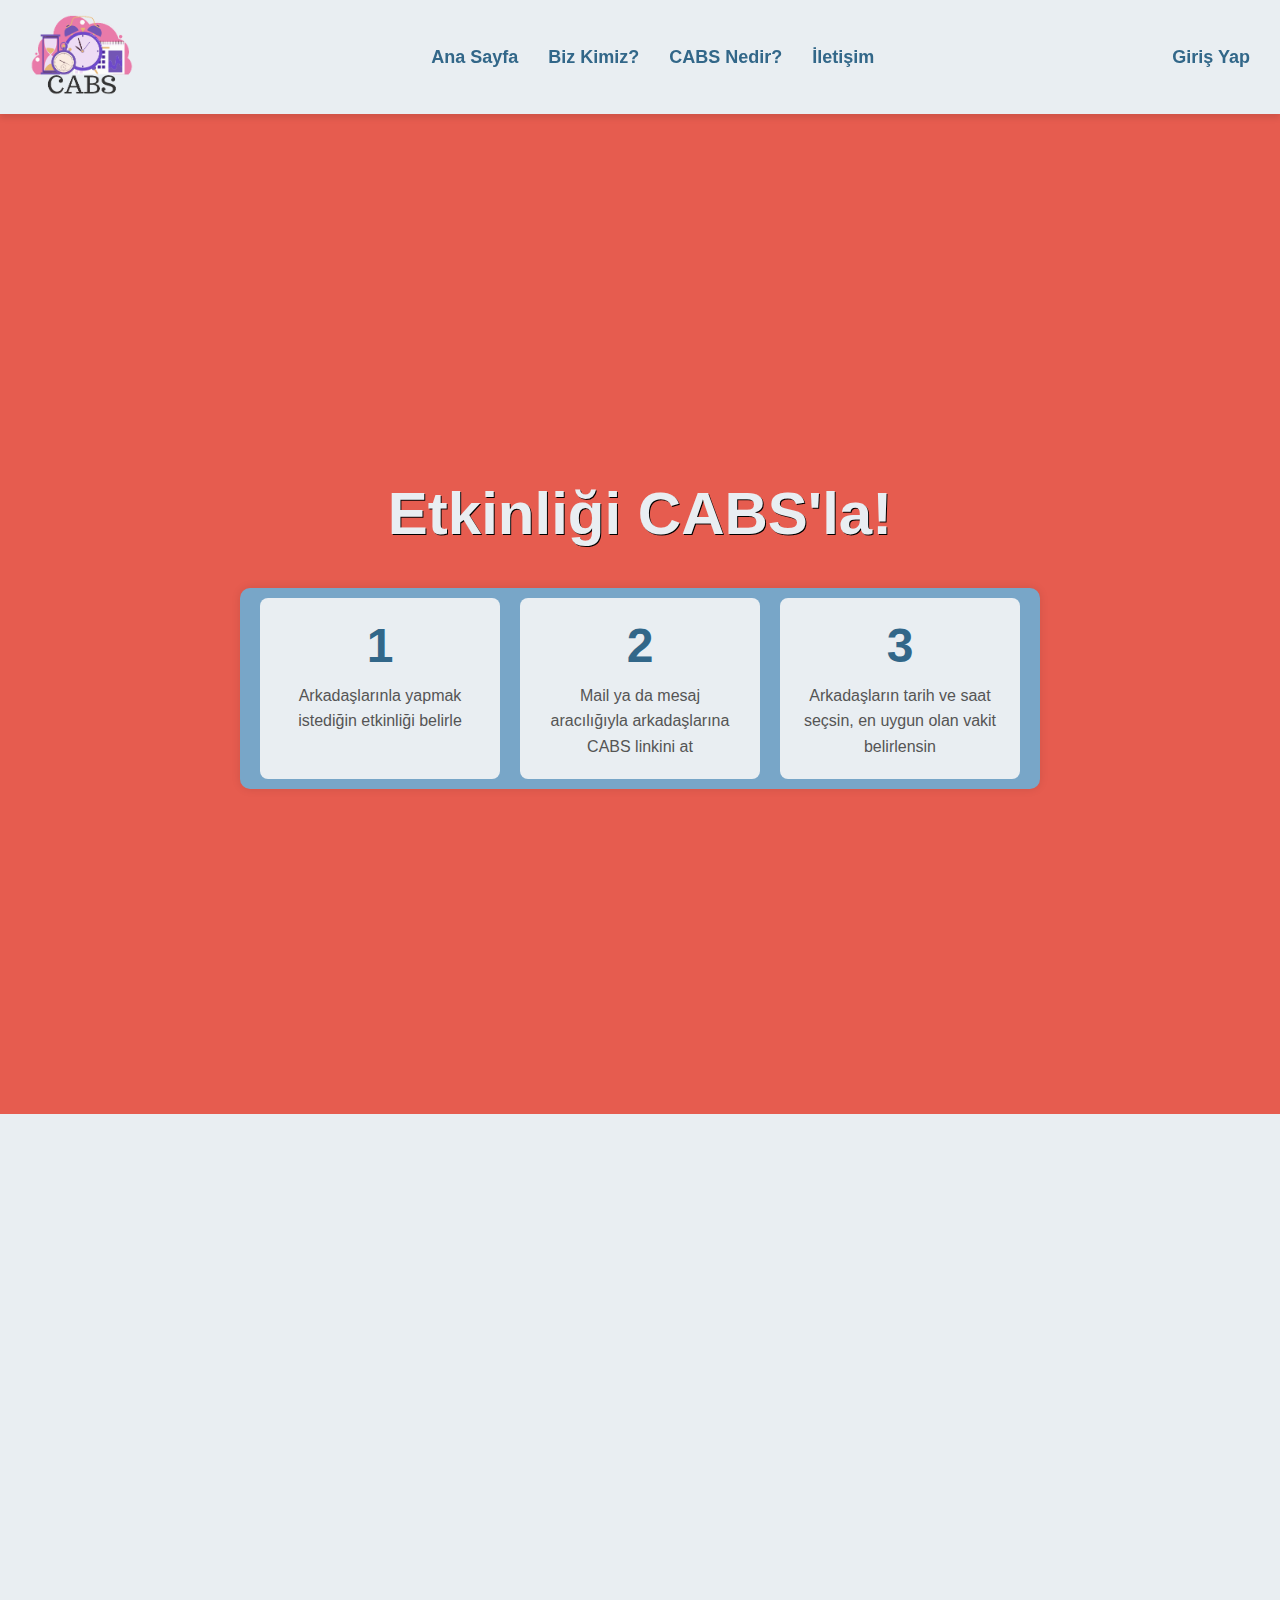
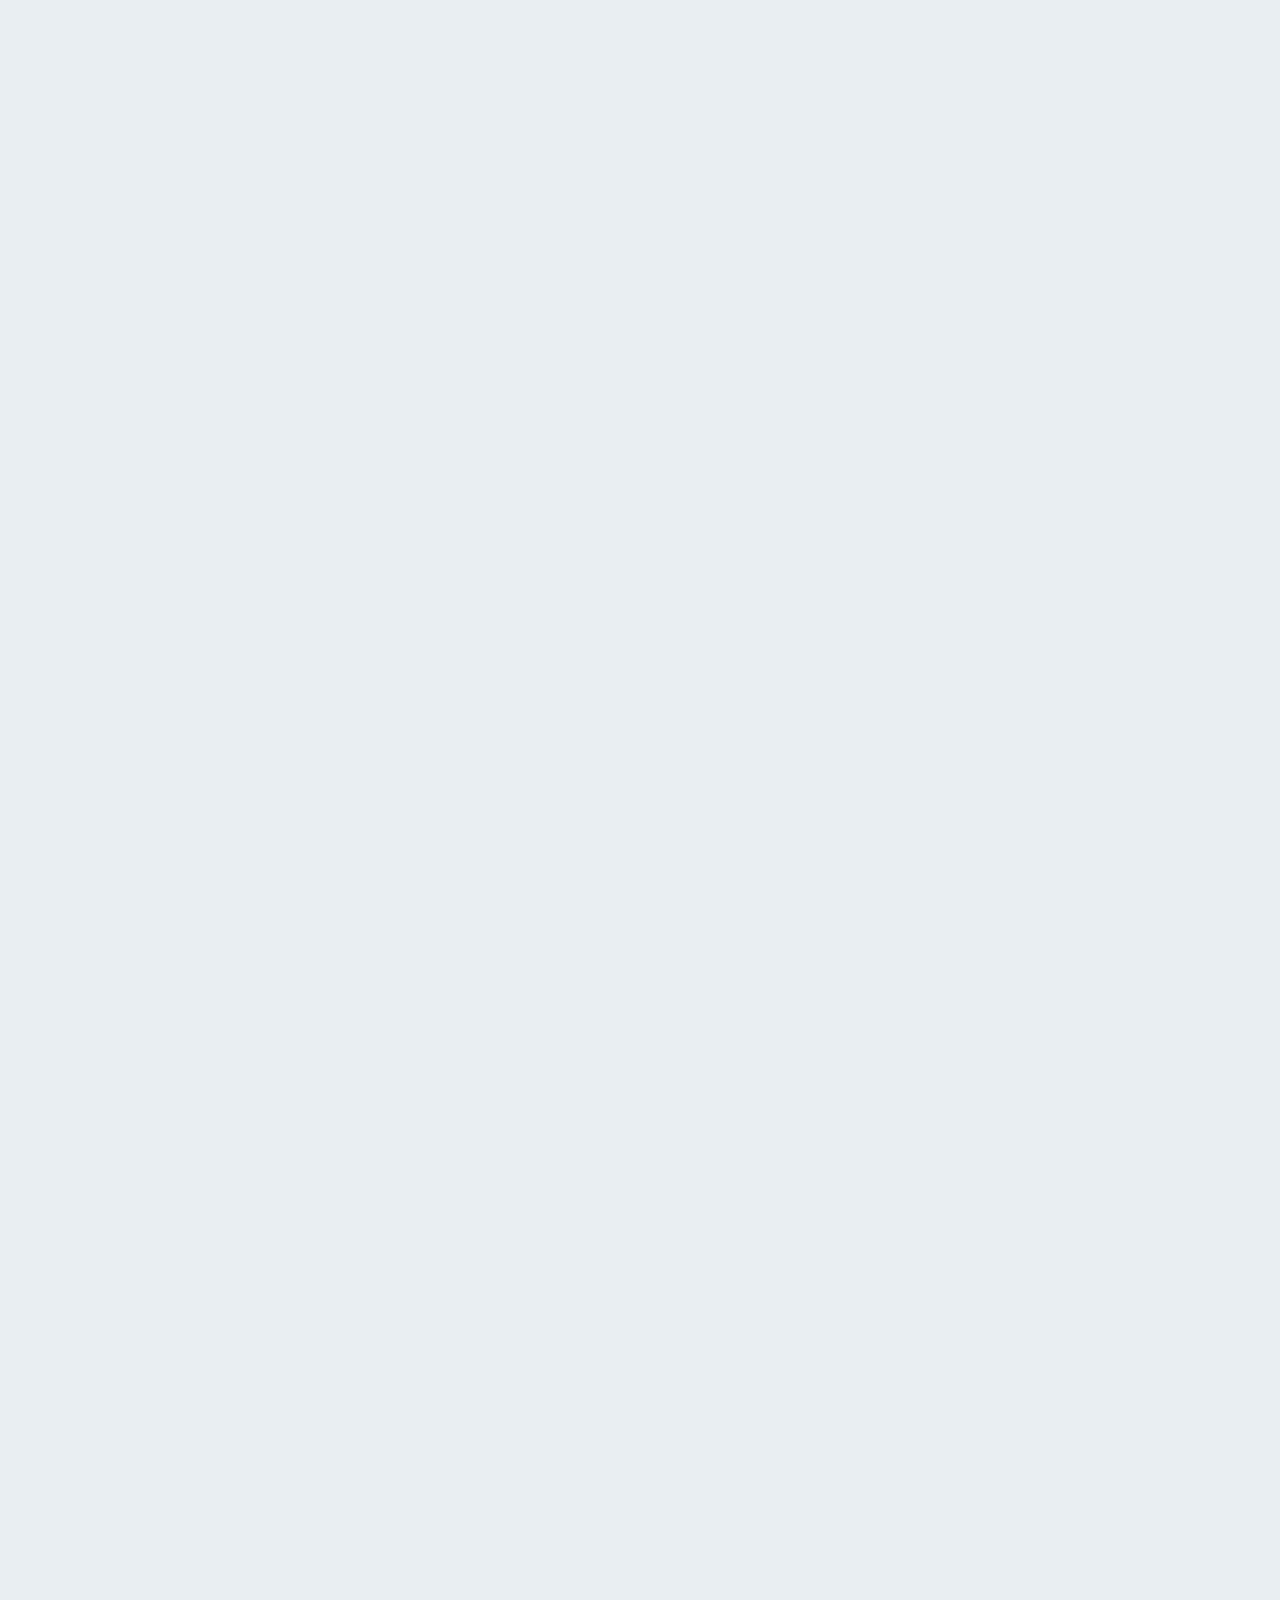
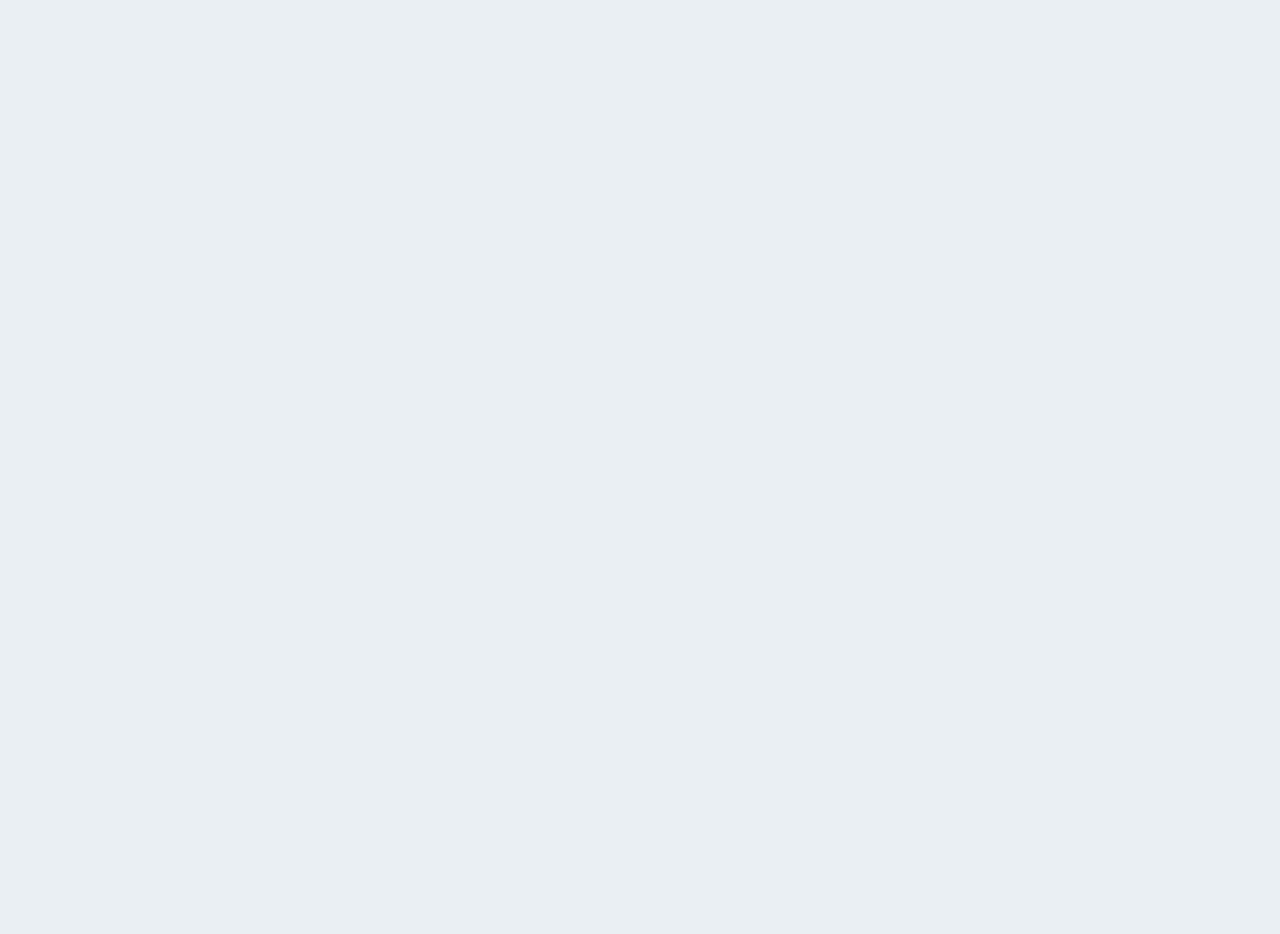
<file: CABS/index.html>
<!DOCTYPE html>
<html lang="en">
<head>
    <meta charset="UTF-8">
    <meta name="viewport" content="width=device-width, initial-scale=1.0">
    <title>CABS-Etkinliği CABS'la</title>
    <link rel="stylesheet" href="style.css">
</head>
<body>
    <header>
        <div class="logo">
            <img src="cabslogo.png" alt="CABS Logo">
        </div>
        <div class="main">
            <ul>
                <li><a href="#home">Ana Sayfa</a></li>
                <li><a href="#about">Biz Kimiz?</a></li>
                <li><a href="#cabs">CABS Nedir?</a></li>
                <li><a href="#contact">İletişim</a></li>
            </ul>
        </div>
        <div class="login">
            <a href="login.html">Giriş Yap</a>
        </div>
    </header>
    
    <section id="home" class="fade-in-on-scroll">
        <h1 class="main-slogan">Etkinliği CABS'la!</h1>
        <div class="steps-container">
            <div class="step-box">
                <div class="step-number">1</div>
                <p class="step-desc">Arkadaşlarınla yapmak istediğin etkinliği belirle</p>
            </div>
            <div class="step-box">
                <div class="step-number">2</div>
                <p class="step-desc">Mail ya da mesaj aracılığıyla arkadaşlarına CABS linkini at</p>
            </div>
            <div class="step-box">
                <div class="step-number">3</div>
                <p class="step-desc">Arkadaşların tarih ve saat seçsin, en uygun olan vakit belirlensin</p>
            </div>
        </div>
    </section>
    
    <section id="about" class="fade-in-on-scroll">
        <h1>Biz Kimiz?</h1>
        <p>CABS, ekip üyelerinin baş harflerinin birleşimidir :) 4 tane yazılım mühendisliği öğrencisinden oluşur. Yasemin Karagül'ün proje ödevi için bir araya gelmişlerdir.</p>
        <div class="team-container">
            <div class="team-member">
                <h2>Serra Özbey</h2>
                <a href="https://www.linkedin.com/in/serra-%C3%B6zbey-178742258/" target="_blank">LinkedIn</a>
            </div>
            <div class="team-member">
                <h2>Cenker Tüzün</h2>
                <a href="" target="_blank">LinkedIn</a>
            </div>
            <div class="team-member">
                <h2>Aleyna Parkaz</h2>
                <a href="https://www.linkedin.com/in/aleyna-parkaz/" target="_blank">LinkedIn</a>
            </div>
            <div class="team-member">
                <h2>Beyza Uslu</h2>
                <a href="https://www.linkedin.com/in/beyzausluu/" target="_blank">LinkedIn</a>
            </div>
        </div>
    </section>
    
    <section id="cabs" class="fade-in-on-scroll">
        <h1>CABS Nedir?</h1>
        <div class="cabs-content">
            <div class="cabs-text">
                <p>
                    CABS, Etkinliğinizi ayarlamanızda size yardımcı olur. Katılımcıları belirlenen etkinliğin takvimine yönlendirerek, katılımcılara tarih ve saat için oy verme şansı tanır. Oy sonuçlarına göre etkinlik zamanı kesinleştirilir. Etkinliğin konumu ve zamanı oy kullanmış olanlara mail ya da sms aracılığıyla gönderilir. Etkinliği CABS'lamak bu kadar basit!
                </p>
            </div>
            <div class="cabs-image">
                <img src="cabs.png" alt="CABS Görseli">
            </div>
        </div>
    </section>
    
    <section id="contact" class="fade-in-on-scroll">
        <h1>İletişim</h1>
        <div class="contact-container">
            <div class="contact-image">
                <img src="iletişim.png" alt="İletişim">
            </div>
            <div class="contact-form">
                <p>Bize ulaşmak için aşağıdaki formu doldurabilirsiniz</p>
                <form>
                    <label for="name">İsim Soyisim:</label>
                    <input type="text" id="name" name="name" required>

                    <label for="email">E-posta:</label>
                    <input type="email" id="email" name="email" required>

                    <label for="phone">Telefon:</label>
                    <input type="tel" id="phone" name="phone" required>

                    <label for="message">Mesajınız:</label>
                    <textarea id="message" name="message" rows="5" required></textarea>

                    <button type="submit">Gönder</button>
                </form>
            </div>
        </div>
    </section>

    <script src="script.js"></script>
</body>
</html>
</file>
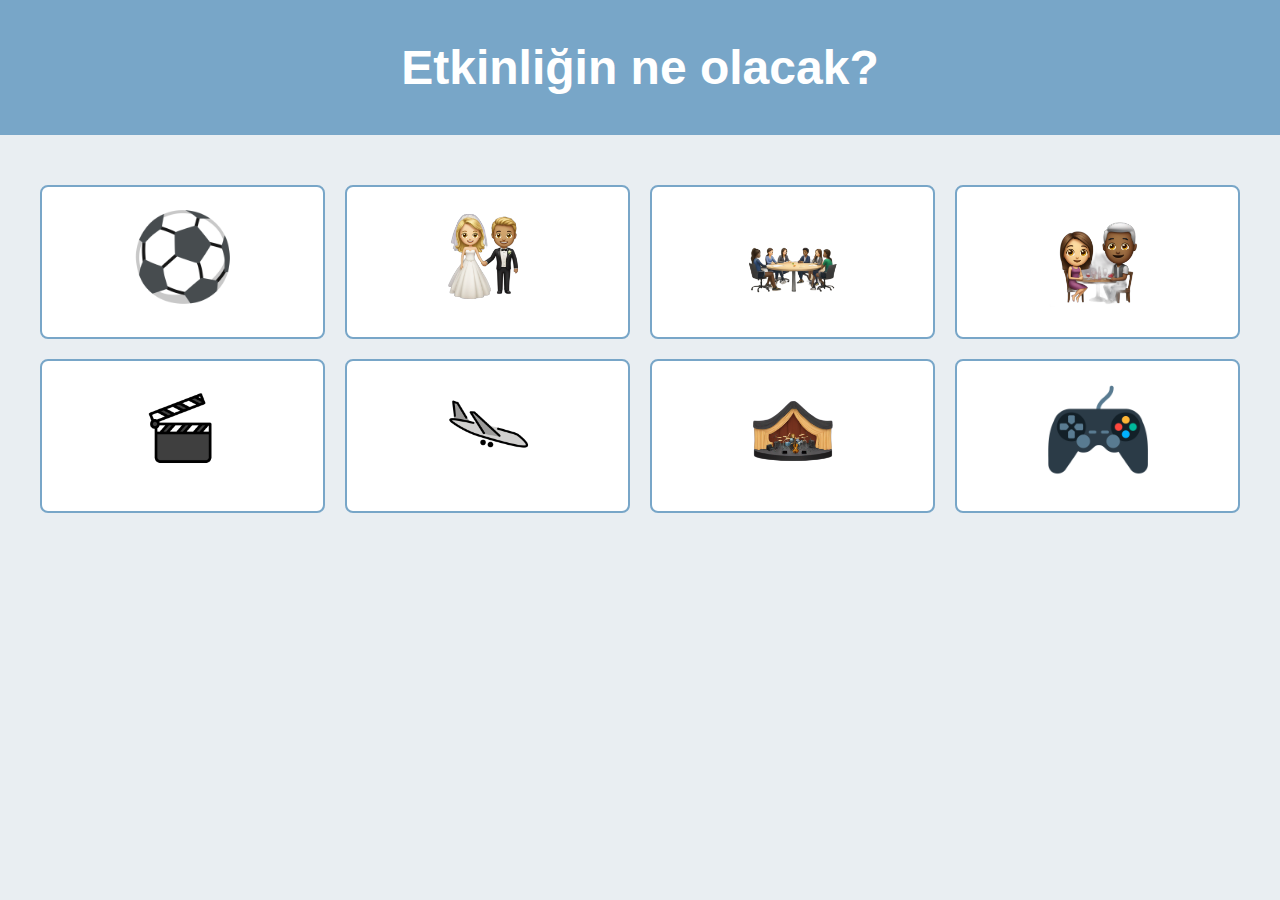
<file: CABS/etkinlik.html>
<!DOCTYPE html>
<html lang="tr">
<head>
    <meta charset="UTF-8" />
    <meta name="viewport" content="width=device-width, initial-scale=1.0"/>
    <title>Etkinlik Sayfası</title>
    <link rel="stylesheet" href="style2.css">
</head>
<body>

    <header>
        <h1>Etkinliğin ne olacak?</h1>
    </header>

    <main>
        <section class="options-container">
           <div class="option-box" data-name="Etkinlik 1">
                 <img src="top.png" alt="Etkinlik 1">
                  </div>
            <div class="option-box" data-name="Etkinlik 2">
                <img src="evlen.png" alt="Etkinlik 2">
                
            </div>
            <div class="option-box" data-name="Etkinlik 3">
                 <img src="toplantı.png" alt="Etkinlik 3"> 
                
            </div>
            <div class="option-box" data-name="Etkinlik 4">
                <img src="date.png" alt="Etkinlik 4"> 
                
            </div>
            <div class="option-box" data-name="Etkinlik 5">
                 <img src="film.png" alt="Etkinlik 5"> 
            </div>
            <div class="option-box" data-name="Etkinlik 6">
                 <img src="seyehat.png" alt="Etkinlik 6">
            </div>
            <div class="option-box" data-name="Etkinlik 7">
                 <img src="konser.png" alt="Etkinlik 7">
            </div>
            <div class="option-box" data-name="Etkinlik 8">
                <img src="oyun.png" alt="Etkinlik 8">
            </div>
        </section>

        <section class="calendar-section hidden">
            <h2>Tarih Seçimi</h2>
            <p>Lütfen etkinlik tarih aralıklarını seçin:</p>
            <label>Başlangıç Tarihi: <input type="date" id="startDate"></label>
            <label>Bitiş Tarihi: <input type="date" id="endDate"></label>
            <button id="generateLinkBtn">Link Oluştur</button>
        </section>

        <section class="link-section hidden">
            <h2>Etkinlik Bağlantısı</h2>
            <p id="generatedLink"></p>
            <button id="copyLinkBtn">Linki Kopyala</button>
        </section>
    </main>

    <script src="script2.js"></script>
</body>
</html>
</file>
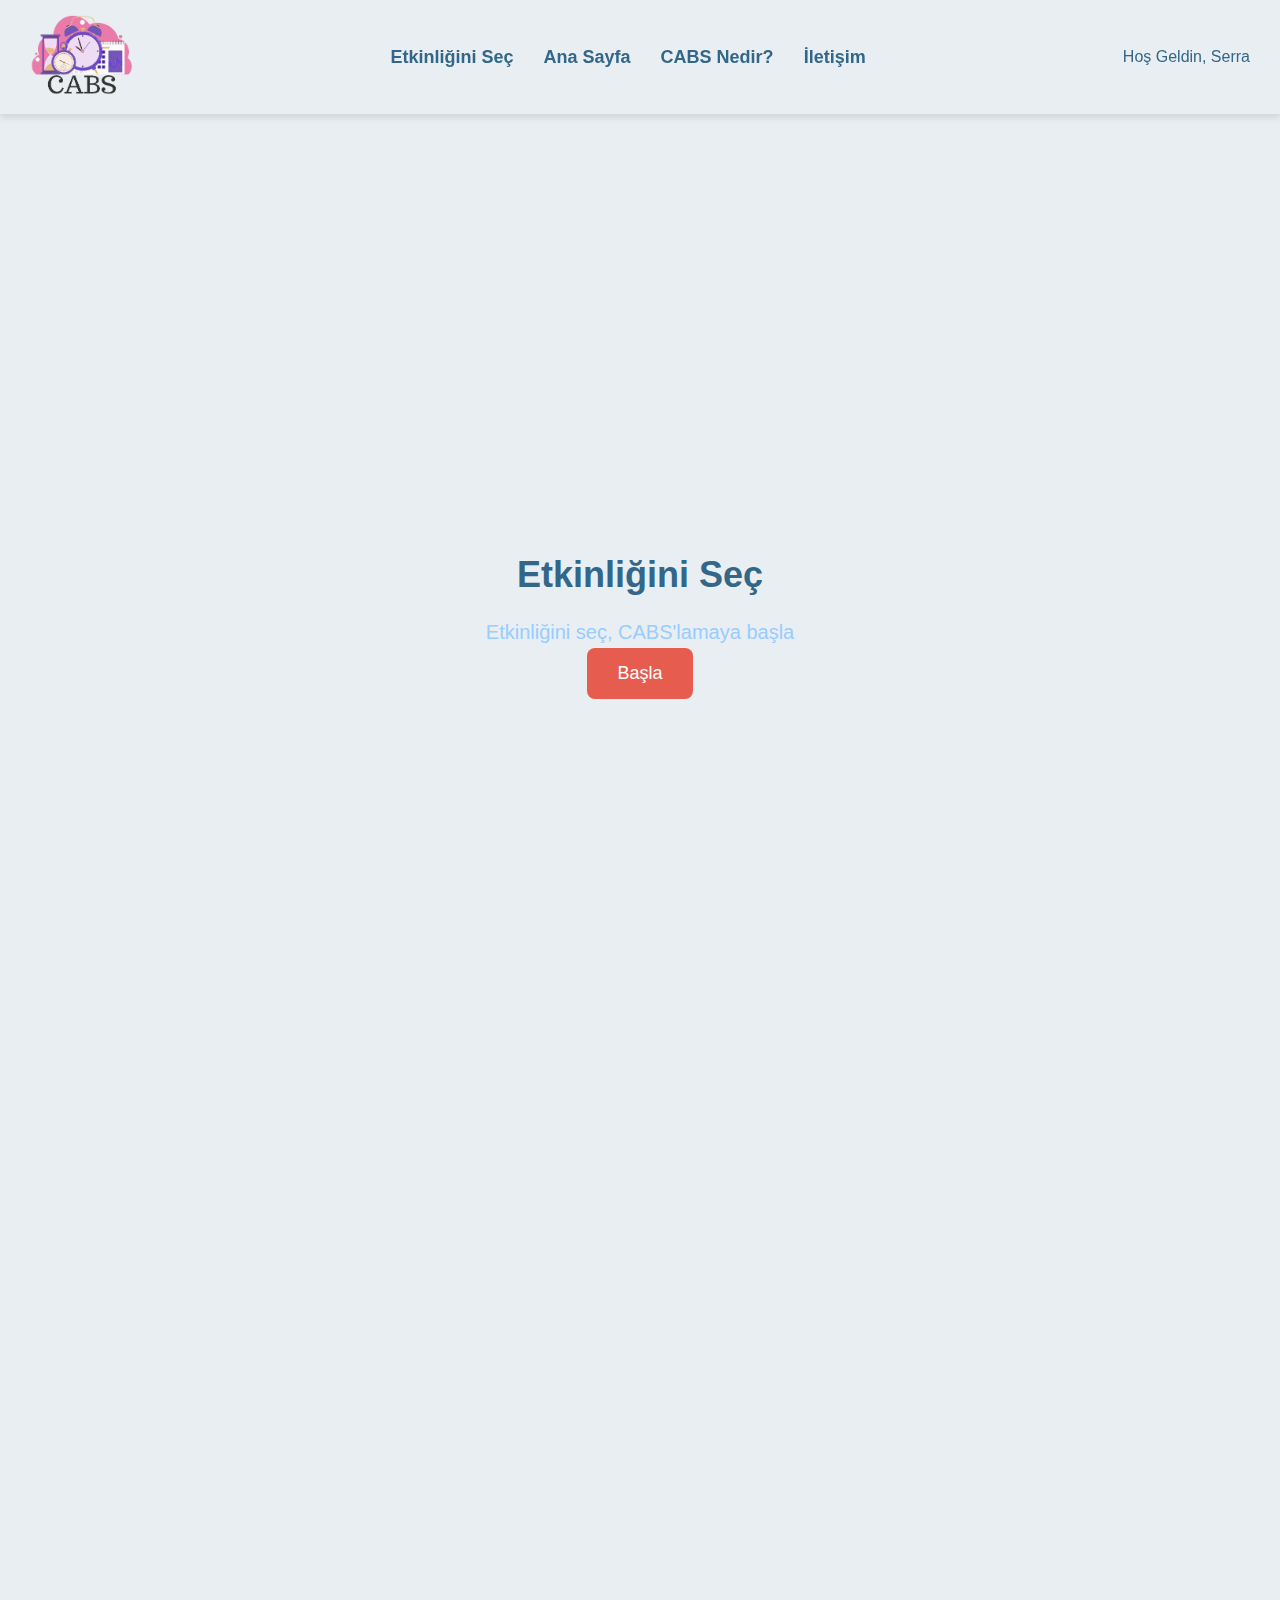
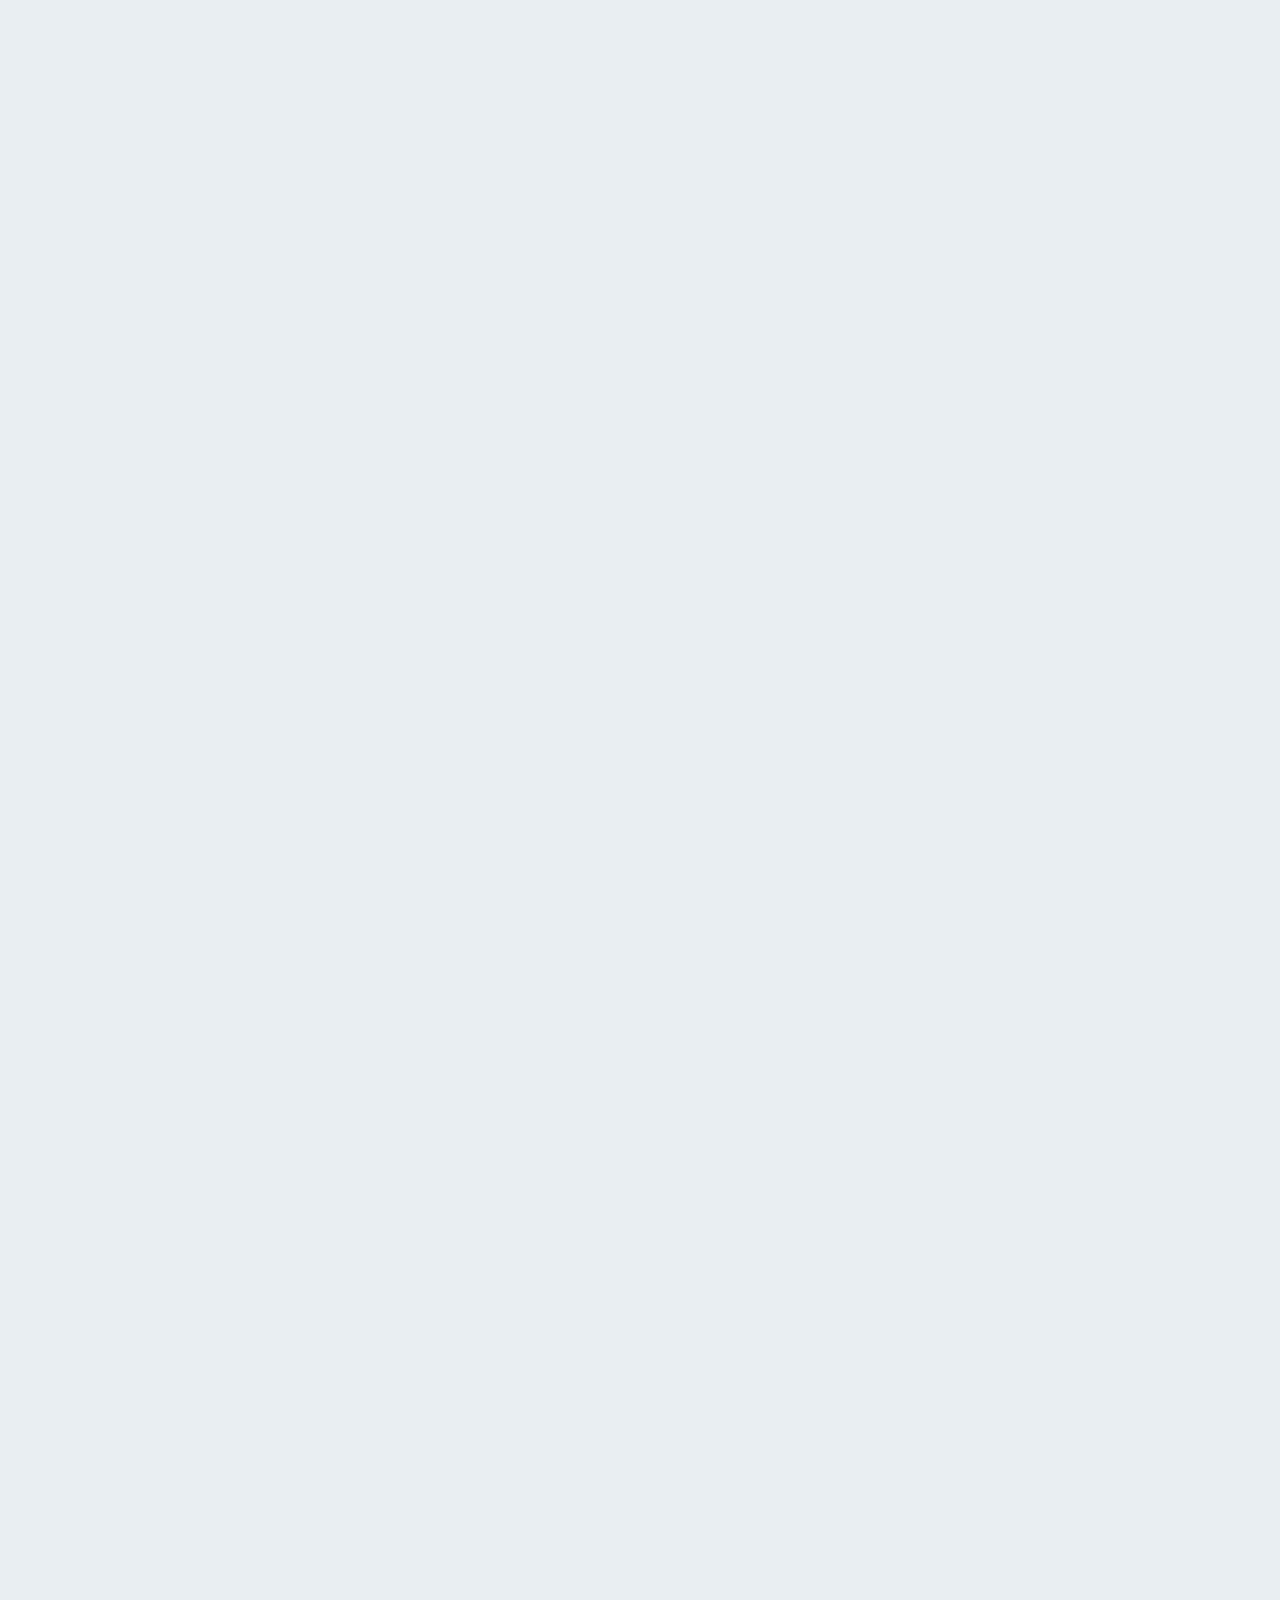
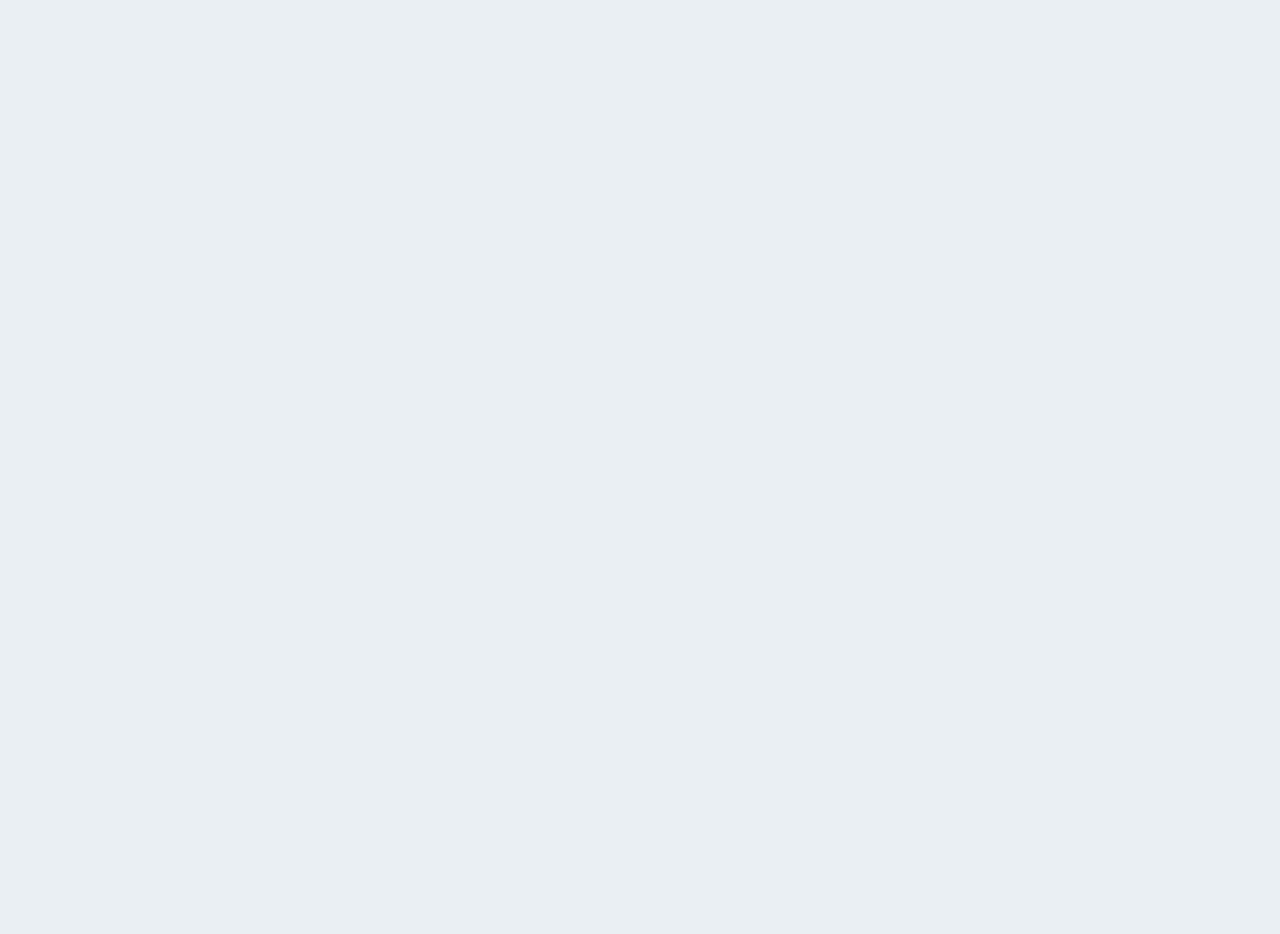
<file: CABS/kullanıcı.html>
<!DOCTYPE html>
<html lang="tr">
<head>
    <meta charset="UTF-8">
    <meta name="viewport" content="width=device-width, initial-scale=1.0">
    <title>CABS-Etkinliği CABS'la</title>
    <link rel="stylesheet" href="style.css">
</head>
<body>
    <header>
        <div class="logo">
            <img src="cabslogo.png" alt="CABS Logo">
        </div>
        <div class="main">
            <ul>
               
                <li><a href="#about">Etkinliğini Seç</a></li>
                <li><a href="#home">Ana Sayfa</a></li>
                <li><a href="#cabs">CABS Nedir?</a></li>
                <li><a href="#contact">İletişim</a></li>
            </ul>
        </div>
        <div class="login">
            <span>Hoş Geldin, Serra</span>
        </div>
    </header>
    
    <section id="about" class="fade-in-on-scroll">
        <h1>Etkinliğini Seç</h1>
        <p>Etkinliğini seç, CABS'lamaya başla</p>
        <button class="start-button" onclick="window.location.href='etkinlik.html'">Başla</button>
    </section>

    <section id="home" class="fade-in-on-scroll">
        <h1 class="main-slogan">Etkinliği CABS'la!</h1>
        <div class="steps-container">
            <div class="step-box">
                <div class="step-number">1</div>
                <p class="step-desc">Arkadaşlarınla yapmak istediğin etkinliği belirle</p>
            </div>
            <div class="step-box">
                <div class="step-number">2</div>
                <p class="step-desc">Mail ya da mesaj aracılığıyla arkadaşlarına CABS linkini at</p>
            </div>
            <div class="step-box">
                <div class="step-number">3</div>
                <p class="step-desc">Arkadaşların tarih ve saat seçsin, en uygun olan vakit belirlensin</p>
            </div>
        </div>
    </section>
    
    <section id="cabs" class="fade-in-on-scroll">
        <h1>CABS Nedir?</h1>
        <div class="cabs-content">
            <div class="cabs-text">
                <p>
                    CABS, etkinliğinizi ayarlamanızda size yardımcı olur. Katılımcıları belirlenen etkinliğin takvimine yönlendirerek, katılımcılara tarih ve saat için oy verme şansı tanır. Oy sonuçlarına göre etkinlik zamanı kesinleştirilir. Etkinliğin konumu ve zamanı oy kullanmış olanlara mail ya da sms aracılığıyla gönderilir. Etkinliği CABS'lamak bu kadar basit!
                </p>
            </div>
            <div class="cabs-image">
                <img src="cabs.png" alt="CABS Görseli">
            </div>
        </div>
    </section>
    
    <section id="contact" class="fade-in-on-scroll">
        <h1>İletişim</h1>
        <div class="contact-container">
            <div class="contact-image">
                <img src="iletişim.png" alt="İletişim">
            </div>
            <div class="contact-form">
                <p>Bize ulaşmak için aşağıdaki formu doldurabilirsiniz</p>
                <form>
                    <label for="name">İsim Soyisim:</label>
                    <input type="text" id="name" name="name" required>

                    <label for="email">E-posta:</label>
                    <input type="email" id="email" name="email" required>

                    <label for="phone">Telefon:</label>
                    <input type="tel" id="phone" name="phone" required>

                    <label for="message">Mesajınız:</label>
                    <textarea id="message" name="message" rows="5" required></textarea>

                    <button type="submit">Gönder</button>
                </form>
            </div>
        </div>
    </section>

    <script src="script.js"></script>
</body>
</html>
</file>
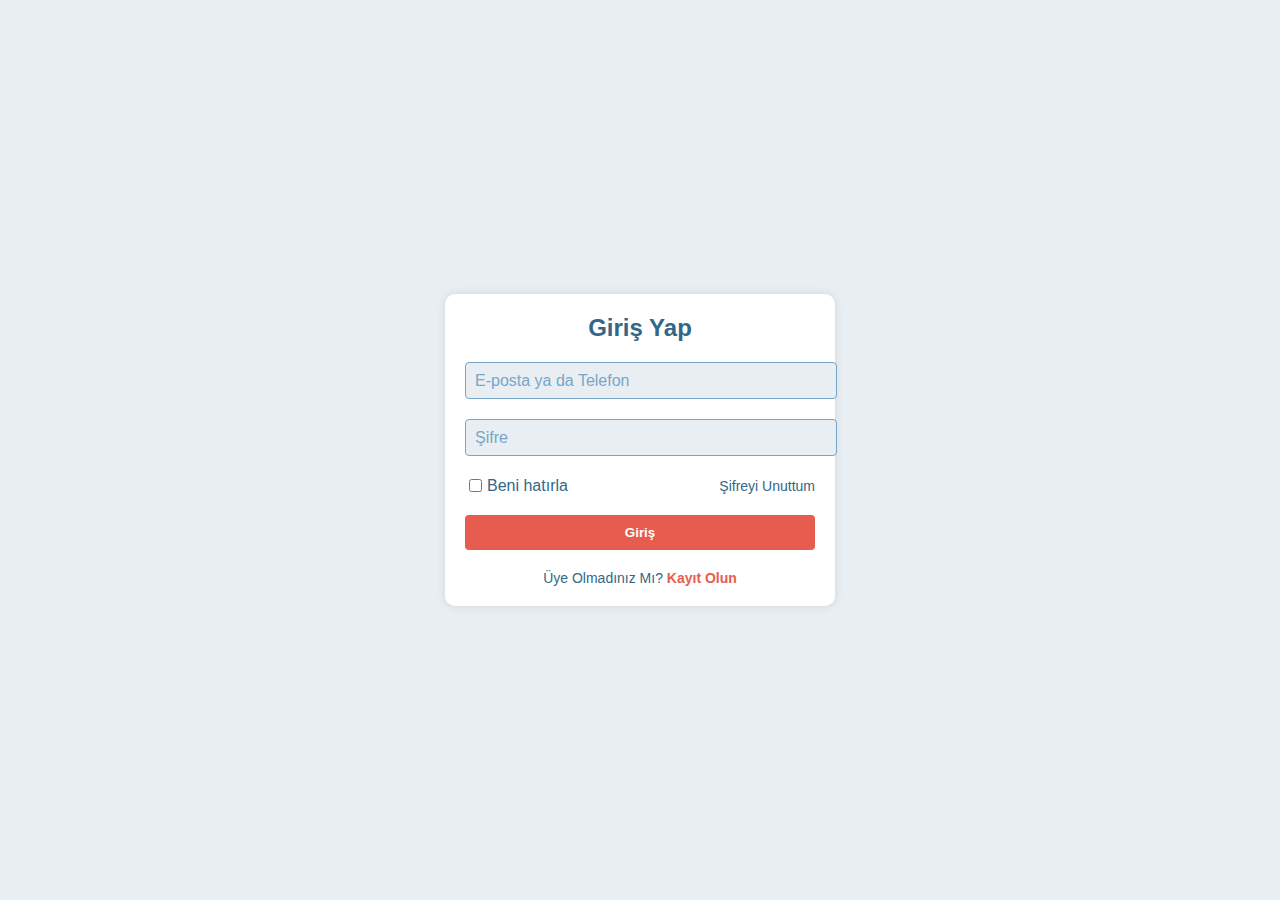
<file: CABS/login.html>
<!DOCTYPE html>
<html lang="en">
<head>
    <meta charset="utf-8">
    <title>CABS'a Giriş Yap</title>
    <link rel="stylesheet" href="style1.css">
</head>
<body>
    <div class="wrapper">
        <div class="title">Giriş Yap</div>
        <form action="kullanıcı.html" onsubmit="return validateLoginForm()">
            <div class="field">
                <input type="text" id="email_or_phone" required>
                <label>E-posta ya da Telefon</label>
            </div>
            <div class="field">
                <input type="password" id="password" required>
                <label>Şifre</label>
            </div>
            <div class="content">
                <div class="checkbox">
                    <input type="checkbox" id="remember-me">
                    <label for="remember-me">Beni hatırla</label>
                </div>
                <div class="pass-link">
                    <a href="#">Şifreyi Unuttum</a>
                </div>
            </div>
            <div class="field">
                <input type="submit" value="Giriş">
                
            </div>
            <div class="signup-link">
                Üye Olmadınız Mı? <a href="SignUp.html">Kayıt Olun</a>
            </div>
        </form>
    </div>
    <script src="script1.js"></script>
</body>
</html>
</file>
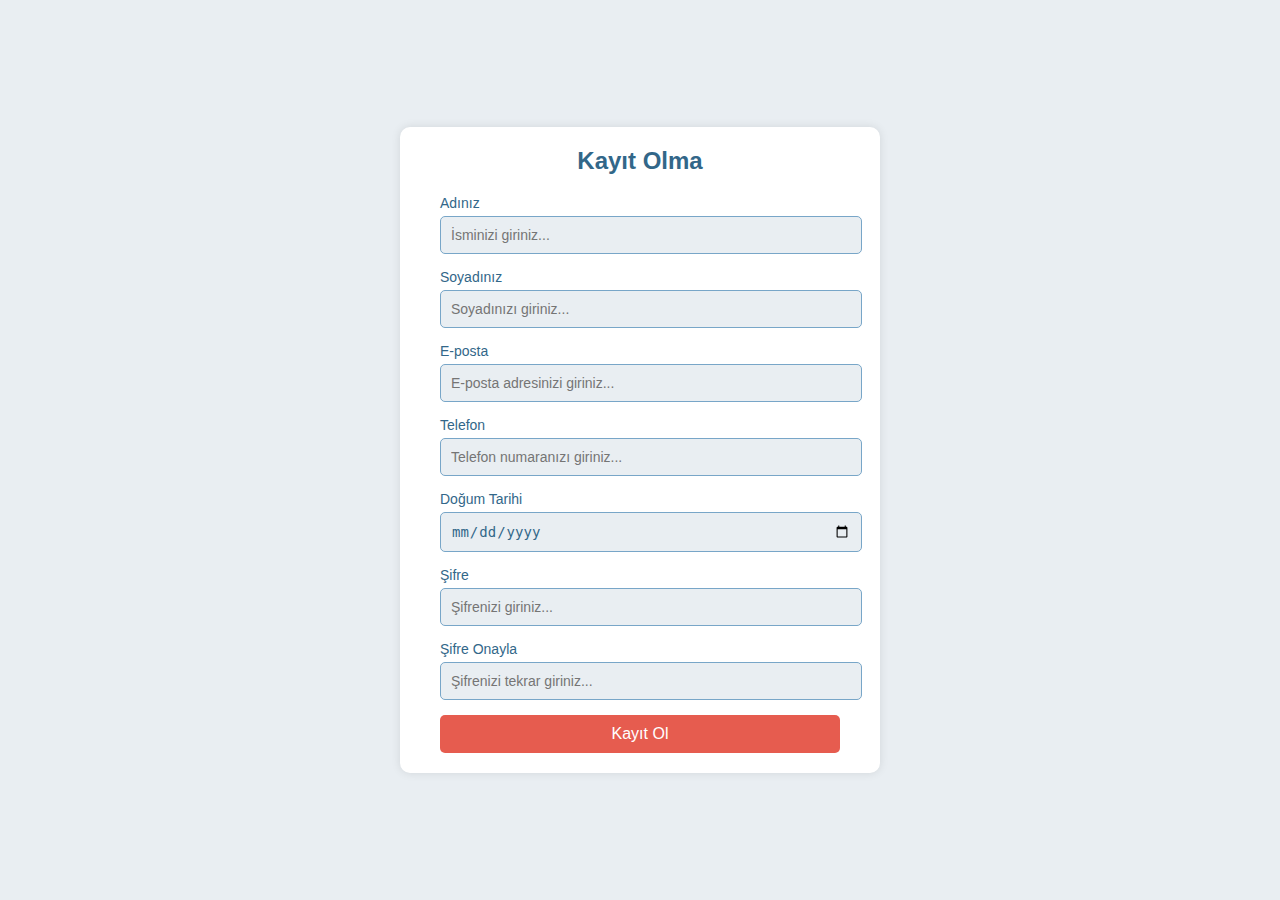
<file: CABS/SignUp.html>
<!DOCTYPE html>
<html lang="en" dir="ltr">
  <head>
    <meta charset="UTF-8">
    <title>Kayıt Olma</title>
    <link rel="stylesheet" href="stylecabs.css">
    <meta name="viewport" content="width=device-width, initial-scale=1.0">
  </head>
  <body>
    <div class="container">
      <div class="title">Kayıt Olma</div>
      <div class="content">
        <form action="#" onsubmit="return validateForm()">
          <div class="user-details">
            <div class="input-box">
              <span class="details">Adınız</span>
              <input type="text" placeholder="İsminizi giriniz..." maxlength="40" required>
            </div>
            <div class="input-box">
              <span class="details">Soyadınız</span>
              <input type="text" placeholder="Soyadınızı giriniz..." maxlength="30" required>
            </div>
            <div class="input-box">
              <span class="details">E-posta</span>
              <input type="email" placeholder="E-posta adresinizi giriniz..." maxlength="50" required>
            </div>
            <div class="input-box">
              <span class="details">Telefon</span>
              <input type="text" placeholder="Telefon numaranızı giriniz..." maxlength="10" minlength="10" pattern="\d{10}" required>
            </div>
            <div class="input-box">
              <span class="details">Doğum Tarihi</span>
              <input type="date" id="dob" required>
            </div>
            <div class="input-box">
              <span class="details">Şifre</span>
              <input type="password" id="password" placeholder="Şifrenizi giriniz..." maxlength="16" minlength="8" required>
            </div>
            <div class="input-box">
              <span class="details">Şifre Onayla</span>
              <input type="password" id="confirm_password" placeholder="Şifrenizi tekrar giriniz..." maxlength="16" minlength="8" required>
            </div>
          </div>
          <div class="button">
            <input type="submit" value="Kayıt Ol">
          </div>
        </form>
      </div>
    </div>
    <script src="scripts.js"></script>
  </body>
</html>
</file>
<file: CABS/style.css>
/* Renk Paleti
   - #326789 (Ana koyu mavi ton)
   - #78A6C8 (Açık mavi ton)
   - #e9eef2 (Açık gri / neredeyse beyaz ton)
   - #e65c4f (Kırmızımsı turuncu)
   - #99ccff (Açık mavi paragraf rengi)
*/

html {
    scroll-behavior: smooth;
    scroll-padding-top: 100px;
}

body {
    font-family: 'Arial', sans-serif;
    margin: 0;
    padding: 0;
    /* Genel arka planı çok açık bir tona ayarlayarak ferahlık sağlıyoruz */
    background-color: #e9eef2; 
    /* Ana metin rengi olarak koyu mavi */
    color: #326789;
}

/* Header (üst menü çubuğu) */
header {
    /* Header için açık renk */
    background-color: #e9eef2; 
    color: #326789;
    padding: 15px 30px;
    position: sticky;
    top: 0;
    z-index: 1000;
    display: flex;
    justify-content: space-between;
    align-items: center;
    /* Hafif bir gölge ekleyerek katman hissi veriyoruz */
    box-shadow: 0 4px 6px rgba(0, 0, 0, 0.1);
}

/* Logo boyutu (isteğe göre değiştirebilirsiniz) */
.logo img {
    height: 80px; 
}

/* Navigation */
.main ul {
    list-style: none;
    margin: 0;
    padding: 0;
    display: flex;
}

.main ul li {
    margin: 0 15px;
}

.main ul li a {
    /* Menüdeki bağlantılar */
    color: #326789;
    text-decoration: none;
    font-size: 18px;
    font-weight: bold;
}

.main ul li a:hover {
    text-decoration: underline;
}

/* Giriş (Login) Linki */
.login a {
    color: #326789;
    text-decoration: none;
    font-size: 18px;
    font-weight: bold;
}

.login a:hover {
    text-decoration: underline;
}

/* Başlat / Giriş Butonları */
.start-button {
    background-color: #e65c4f; 
    border: none;
    color: #ffffff;
    padding: 15px 30px;
    font-size: 18px;
    cursor: pointer;
    border-radius: 8px;
    transition: background-color 0.3s ease;
}

.start-button:hover {
    background-color: #c24b42;
}

.start-button:active {
    background-color: #e65c4f; 
}

/* Bölüm Yapısı */
section {
    padding: 50px;
    display: flex;
    flex-direction: column;
    align-items: center;
    justify-content: center;
    text-align: center;
    min-height: 100vh;
}

/* Arkaplanı farklı bölümler için isteğe göre değiştirebilirsiniz */
#home {
    background-color: #e65c4f; 
}

#about {
    background-color: #e9eef2;
}

#cabs {
    background-color: #e65c4f;
}

#contact {
    background-color: #e9eef2;
}

/* Başlıklar */
h1 {
    font-size: 36px;
    margin-bottom: 20px;
    color: #326789;
}

/* 
   Paragraflar: rengi tam beyaz yerine artık açık mavi (#99ccff)
   isterseniz #b3d9ff, #cceeff gibi başka tonlar da kullanabilirsiniz
*/
p {
    font-size: 20px;
    line-height: 1.6;
    margin: 0 auto;
    max-width: 800px;
    color: #99ccff; /* Değişiklik yapılan satır */
}

/* Scroll ile görünürken yavaşça belirme animasyonu */
.fade-in-on-scroll {
    opacity: 0;
    transform: translateY(20px);
    transition: opacity 1s ease-out, transform 1s ease-out;
}

.fade-in-on-scroll.visible {
    opacity: 1;
    transform: translateY(0);
}

/* Ana slogan */
.main-slogan {
    font-size: 60px;
    font-weight: bold;
    color: #e9eef2;
    margin-bottom: 40px;
    /* Metin gölgesini siyah (#000000) olarak ayarladık */
    text-shadow: 1px 1px #000000; 
}

/* Adım kutuları (Steps) */
.steps-container {
    display: flex;
    justify-content: center;
    background: #78A6C8;
    border-radius: 10px;
    box-shadow: 0 0 10px rgba(0,0,0,0.1);
    max-width: 800px;
    width: 100%;
    flex-wrap: wrap;
    position: relative;
}

.step-box {
    text-align: center;
    width: 200px;
    transition: transform 0.3s ease;
    padding: 20px;
    border-radius: 8px;
    background: #e9eef2;
    position: relative;
    margin: 10px;
}

.step-box:hover {
    transform: scale(1.05);
}

.step-number {
    font-size: 48px;
    font-weight: bold;
    color: #326789;
    margin-bottom: 10px;
}

.step-desc {
    font-size: 16px;
    color: #555555;
}

/* Takım (Team) */
.team-container {
    display: flex;
    flex-wrap: wrap;
    gap: 20px;
    justify-content: center;
    margin-top: 40px;
}

.team-member {
    background: #ffffff;
    padding: 20px;
    border-radius: 8px;
    box-shadow: 0 0 10px rgba(0,0,0,0.1);
    width: 200px;
    text-align: center;
}

.team-member h2 {
    font-size: 20px;
    margin-bottom: 10px;
    color: #78A6C8;
}

.team-member a {
    display: inline-block;
    margin-top: 10px;
    text-decoration: none;
    color: #326789; 
    font-weight: bold;
}

.team-member a:hover {
    text-decoration: underline;
}

/* CABS Nedir bölümü */
.cabs-content {
    display: flex;
    flex-direction: row;
    align-items: center;
    justify-content: center;
    gap: 40px;
    text-align: left;
    max-width: 1200px;
    width: 100%;
    flex-wrap: wrap;
}

.cabs-text {
    flex: 1;
    min-width: 300px;
}

.cabs-text p {
    margin: 0;
}

.cabs-image img {
    max-width: 300px;
    height: auto;
    border-radius: 10px;
}

/* İletişim bölümü */
.contact-container {
    display: flex;
    flex-direction: row;
    justify-content: center;
    width: 100%;
    max-width: 1200px;
    flex-wrap: wrap;
}

.contact-image {
    display: flex;
    justify-content: center;
    align-items: center;
    margin-right: 50px;
    margin-bottom: 20px;
}

.contact-image img {
    width: 200px;
    height: auto;
    border-radius: 10px;
}

.contact-form {
    flex: 1;
    text-align: left;
    min-width: 300px;
}

.contact-form p {
    /* Varsayılan paragraf renginden etkilenir (şu an #99ccff). 
       İsterseniz burada farklı bir ton da kullanabilirsiniz. */
    color: inherit; 
}

.contact-form form {
    display: flex;
    flex-direction: column;
    margin-top: 20px;
}

.contact-form label {
    margin-bottom: 5px;
    font-weight: bold;
    font-size: 16px;
    color: #326789;
}

.contact-form input,
.contact-form textarea {
    margin-bottom: 15px;
    padding: 10px;
    font-size: 14px;
    border: 1px solid #ccc;
    border-radius: 5px;
    color: #326789;
}

.contact-form button {
    width: 120px;
    padding: 10px;
    font-size: 16px;
    background-color: #e65c4f;
    border: none;
    border-radius: 5px;
    color: #ffffff;
    cursor: pointer;
    transition: background-color 0.3s ease;
}

.contact-form button:hover {
    background-color: #c24b42;
}
</file>
<file: CABS/style2.css>
/* Renk Paleti
   - #326789 (Koyu Mavi)
   - #78A6C8 (Açık Mavi)
   - #e9eef2 (Açık Gri / Neredeyse Beyaz)
   - #e65c4f (Kırmızımsı Turuncu)
   - #c24b42 (Hover rengi)
*/

/* GENEL (BODY) AYARLARI */
body {
    margin: 0;
    font-family: sans-serif;
    background-color: #e9eef2; /* Açık gri arka plan */
    color: #326789;            /* Koyu mavi metin rengi */
}

/* HEADER */
header {
    text-align: center;
    background-color: #78A6C8; /* Açık mavi */
    padding: 40px 0;
}

/* HEADER Başlık */
header h1 {
    font-size: 48px;
    margin: 0;
    color: #ffffff; /* Başlığı beyaz yaparak kontrast sağladık */
}

/* SEÇENEKLER (OPTIONS) KONTEYNERİ */
.options-container {
    display: grid;
    grid-template-columns: repeat(4, 1fr);
    gap: 20px;
    max-width: 1200px;
    margin: 50px auto;
    padding: 0 20px;
}

/* SEÇENEK KUTULARI */
.option-box {
    background-color: #ffffff;  /* Beyaz kutu */
    border: 2px solid #78A6C8;  /* Açık mavi çerçeve */
    border-radius: 8px;
    text-align: center;
    padding: 20px 20px;
    cursor: pointer;
    transition: background-color 0.3s ease, color 0.3s ease;
}

/* Hover durumunda arkaplanı kırmızımsı turuncu, metni beyaz */
.option-box:hover {
    background-color: #e65c4f; 
    color: #ffffff;
}

/* SEÇENEK KUTUSU İÇERİKLERİ */
.option-box img {
    max-width: 100px; 
    height: auto;
    display: block;
    margin: 0 auto 10px auto;
}

.option-box span {
    display: block;
    margin-top: 5px;
    font-size: 16px; 
    font-weight: bold;
}

/* TAKVİM VE LİNK BÖLÜMLERİ */
.calendar-section,
.link-section {
    max-width: 600px;
    margin: 50px auto;
    background-color: #ffffff; /* Beyaz zemin */
    border: 2px solid #78A6C8; /* Açık mavi çerçeve */
    padding: 30px;
    border-radius: 8px;
    text-align: center;
}

/* BÖLÜM BAŞLIKLARI */
.calendar-section h2,
.link-section h2 {
    margin-top: 0;
    color: #326789; /* Koyu mavi */
}

/* BÖLÜM PARAGRAFLARI */
.calendar-section p,
.link-section p {
    margin: 20px 0;
    font-size: 18px;
    color: #326789; /* Metin rengi */
}

/* LABEL */
.calendar-section label,
.link-section label {
    display: block;
    margin-bottom: 10px;
    font-size: 16px;
    color: #326789;
}

/* TAKVİM INPUT */
.calendar-section input[type="date"] {
    padding: 5px 10px;
    border: 1px solid #ccc;
    border-radius: 4px;
    color: #326789;
}

/* BUTON */
button {
    background-color: #e65c4f; /* Kırmızımsı turuncu */
    color: #fff;
    border: none;
    padding: 12px 20px;
    border-radius: 6px;
    cursor: pointer;
    font-size: 16px;
    margin-top: 20px;
    transition: background-color 0.3s ease;
}

button:hover {
    background-color: #c24b42; /* Hover rengi */
}

/* GİZLİ ELEMAN */
.hidden {
    display: none;
}
</file>
<file: CABS/style1.css>
/* Renk Paleti
   - #326789 (Koyu Mavi)
   - #78A6C8 (Açık Mavi)
   - #e9eef2 (Açık Gri / Neredeyse beyaz)
   - #e65c4f (Kırmızımsı Turuncu)
   - #c24b42 (Buton hover rengi)
*/

/* GENEL AYARLAR */
body {
  margin: 0;
  padding: 0;
  display: flex;
  justify-content: center;
  align-items: center;
  height: 100vh;
  background: #e9eef2; /* Arka planı önceki paletteki açık griye çektik */
  font-family: Arial, sans-serif;
  color: #326789;      /* Genel metin rengini koyu mavi yaptık */
}

.wrapper {
  width: 350px;
  padding: 20px;
  background: #fff; /* Form kutusu zemin rengini beyaz tutalım */
  box-shadow: 0 0 10px rgba(0, 0, 0, 0.1);
  border-radius: 10px;
}

/* BAŞLIK */
.title {
  font-size: 24px;
  font-weight: bold;
  margin-bottom: 20px;
  text-align: center;
  color: #326789; /* Başlık rengini koyu mavi */
}

/* INPUT VE LABEL */
.field {
  position: relative;
  margin-bottom: 20px;
}

/* Input arkaplanı ve kenarlığını açık mavi/gri karışımı yapabilirsiniz */
.field input {
  width: 100%;
  padding: 10px;
  border: 1px solid #78A6C8; /* Açık mavi tonuyla kenarlık */
  border-radius: 4px;
  outline: none;
  font-family: Arial, sans-serif;
  background-color: #e9eef2; /* İsteğe bağlı: input arkaplanını çok açık gri yapabilirsiniz */
  color: #326789;            /* Yazı rengi koyu mavi */
}

/* Float label */
.field label {
  position: absolute;
  top: 50%;
  left: 10px;
  transform: translateY(-50%);
  color: #78A6C8;     /* Label yazı rengi: açık mavi */
  pointer-events: none;
  transition: 0.3s;
}

.field input:focus + label,
.field input:valid + label {
  top: 0;
  left: 5px;
  font-size: 12px;
  color: #326789; /* Odaklandığında label rengini koyu mavi yapalım */
}

/* İÇERİK (Checkbox, Şifre linki vb.) */
.content {
  display: flex;
  justify-content: space-between;
  align-items: center;
  margin-bottom: 20px;
}

.checkbox {
  display: flex;
  align-items: center;
}

.checkbox input {
  margin-right: 5px;
}

/* Şifre hatırlatma linki vs. */
.pass-link a {
  color: #326789;
  text-decoration: none;
  font-size: 14px;
}

.pass-link a:hover {
  text-decoration: underline;
}

/* BUTON */
.field input[type="submit"] {
  background: #e65c4f; /* Kırmızımsı turuncu */
  color: #ffffff;
  border: none;
  cursor: pointer;
  font-weight: bold;
  transition: background-color 0.3s ease;
}

.field input[type="submit"]:hover {
  background: #c24b42; /* Hover rengi */
}

/* KAYIT OL LİNKİ */
.signup-link {
  text-align: center;
  font-size: 14px;
}

.signup-link a {
  color: #e65c4f;    /* Kırmızımsı turuncu */
  text-decoration: none;
  font-weight: bold;
}

.signup-link a:hover {
  text-decoration: underline;
}
</file>
<file: CABS/stylecabs.css>
/* Renk Paleti
   - #326789 (Koyu Mavi)
   - #78A6C8 (Açık Mavi)
   - #e9eef2 (Açık Gri / Neredeyse Beyaz)
   - #e65c4f (Kırmızımsı Turuncu)
   - #c24b42 (Hover rengi)
*/

body {
  font-family: Arial, sans-serif;
  margin: 0;
  padding: 0;
  
  /* Ortalamak için flex kullanımı */
  display: flex;
  justify-content: center;
  align-items: center;
  
  height: 100vh;
  background-color: #e9eef2; /* Arka planı açık gri */
  color: #78A6C8;            /* Metin rengini koyu mavi */
}

.container {
  background: #fff;          /* Form kutusu arka planını beyaz tuttuk */
  padding: 20px 40px;
  border-radius: 10px;
  box-shadow: 0 0 10px rgba(0, 0, 0, 0.1);
  width: 400px;
}

.title {
  font-size: 24px;
  font-weight: bold;
  margin-bottom: 20px;
  text-align: center;
  color: #326789;            /* Başlık rengini koyu mavi */
}

.input-box {
  margin-bottom: 15px;
}

.input-box .details {
  font-size: 14px;
  margin-bottom: 5px;
  display: block;
  color: #326789;            /* Label / detay rengini koyu mavi */
}

.input-box input {
  width: 100%;
  padding: 10px;
  
  /* Açık mavi kenarlık ve hafif gri arka plan ile uyum sağlıyoruz */
  border: 1px solid #78A6C8;
  background-color: #e9eef2; 
  color: #326789;
  
  border-radius: 5px;
  font-size: 14px;
}

/* Buton Stili */
.button input {
  width: 100%;
  padding: 10px;
  border: none;
  border-radius: 5px;
  
  /* Kırmızımsı turuncu ana renk */
  background: #e65c4f;
  color: #fff;
  font-size: 16px;
  cursor: pointer;
  transition: background 0.3s ease;
}

/* Hover durumunda daha koyu turuncu-kırmızı */
.button input:hover {
  background: #c24b42;
}
</file>
